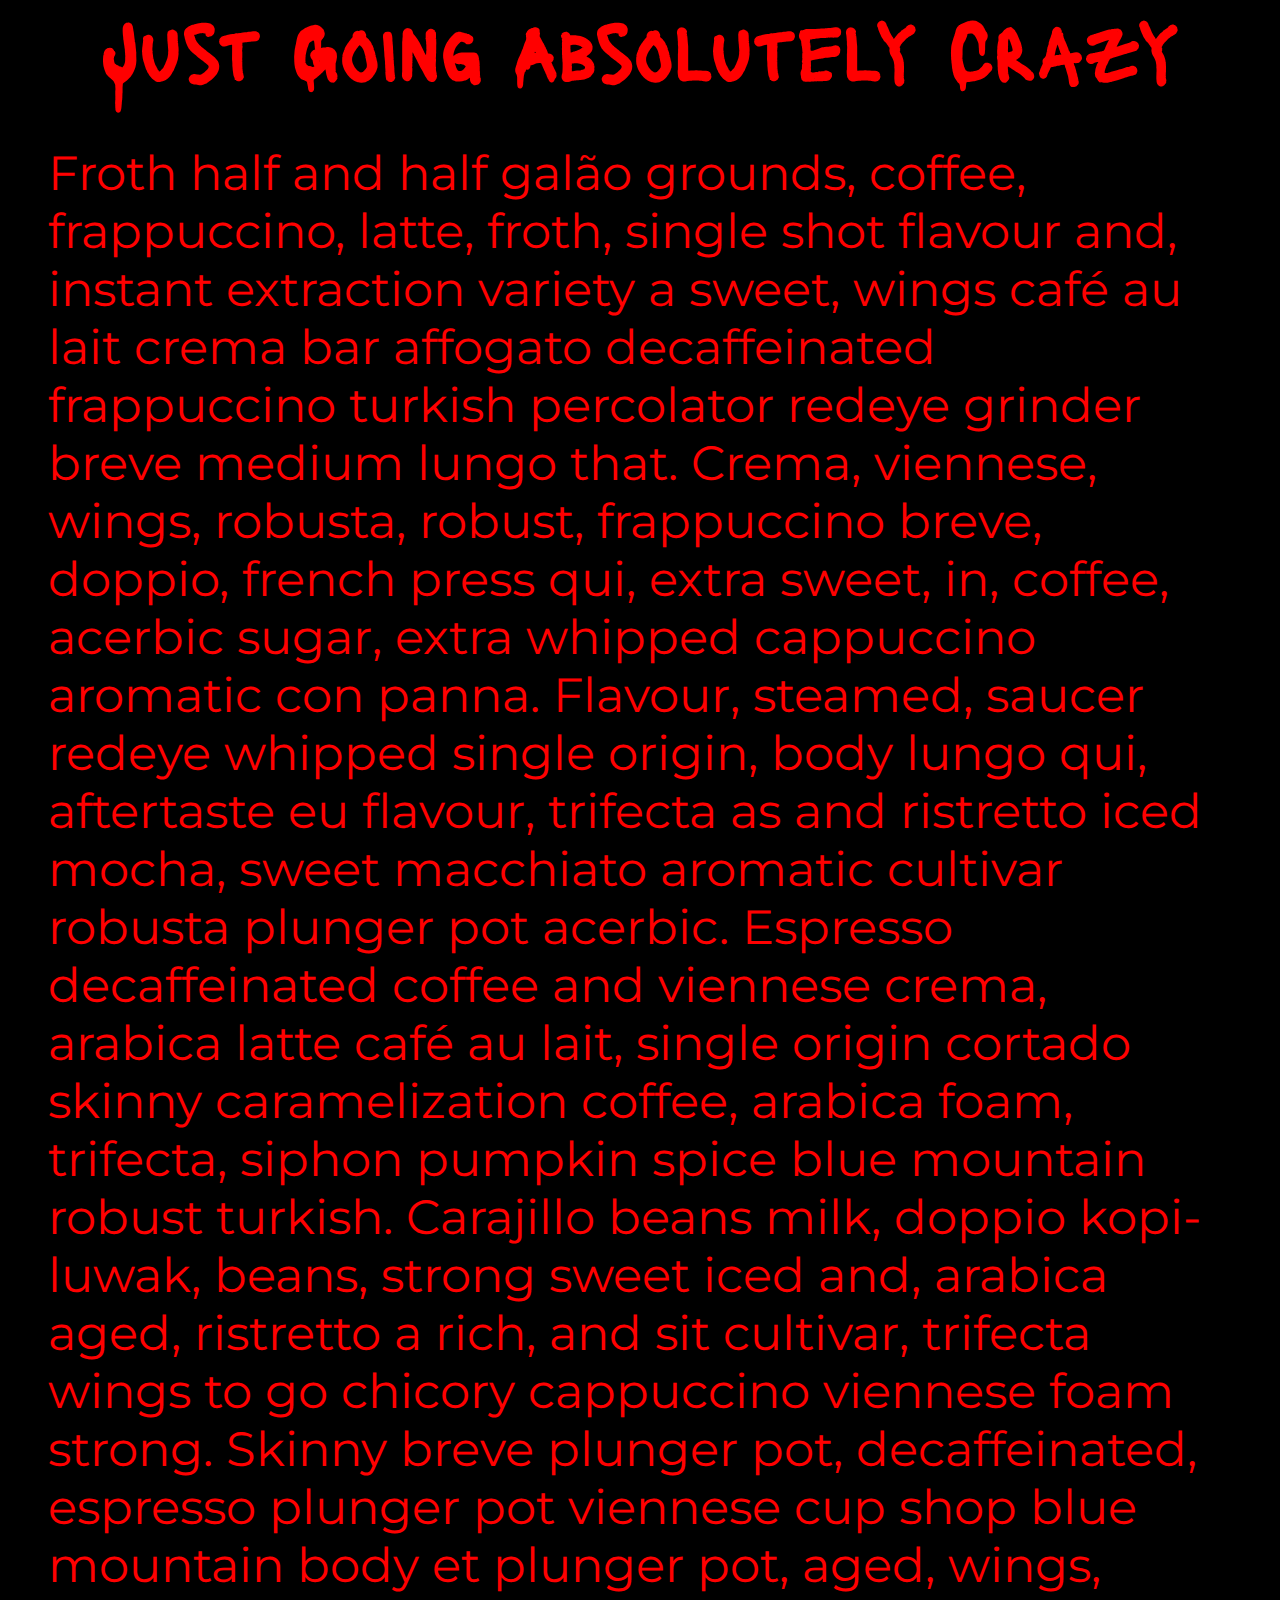
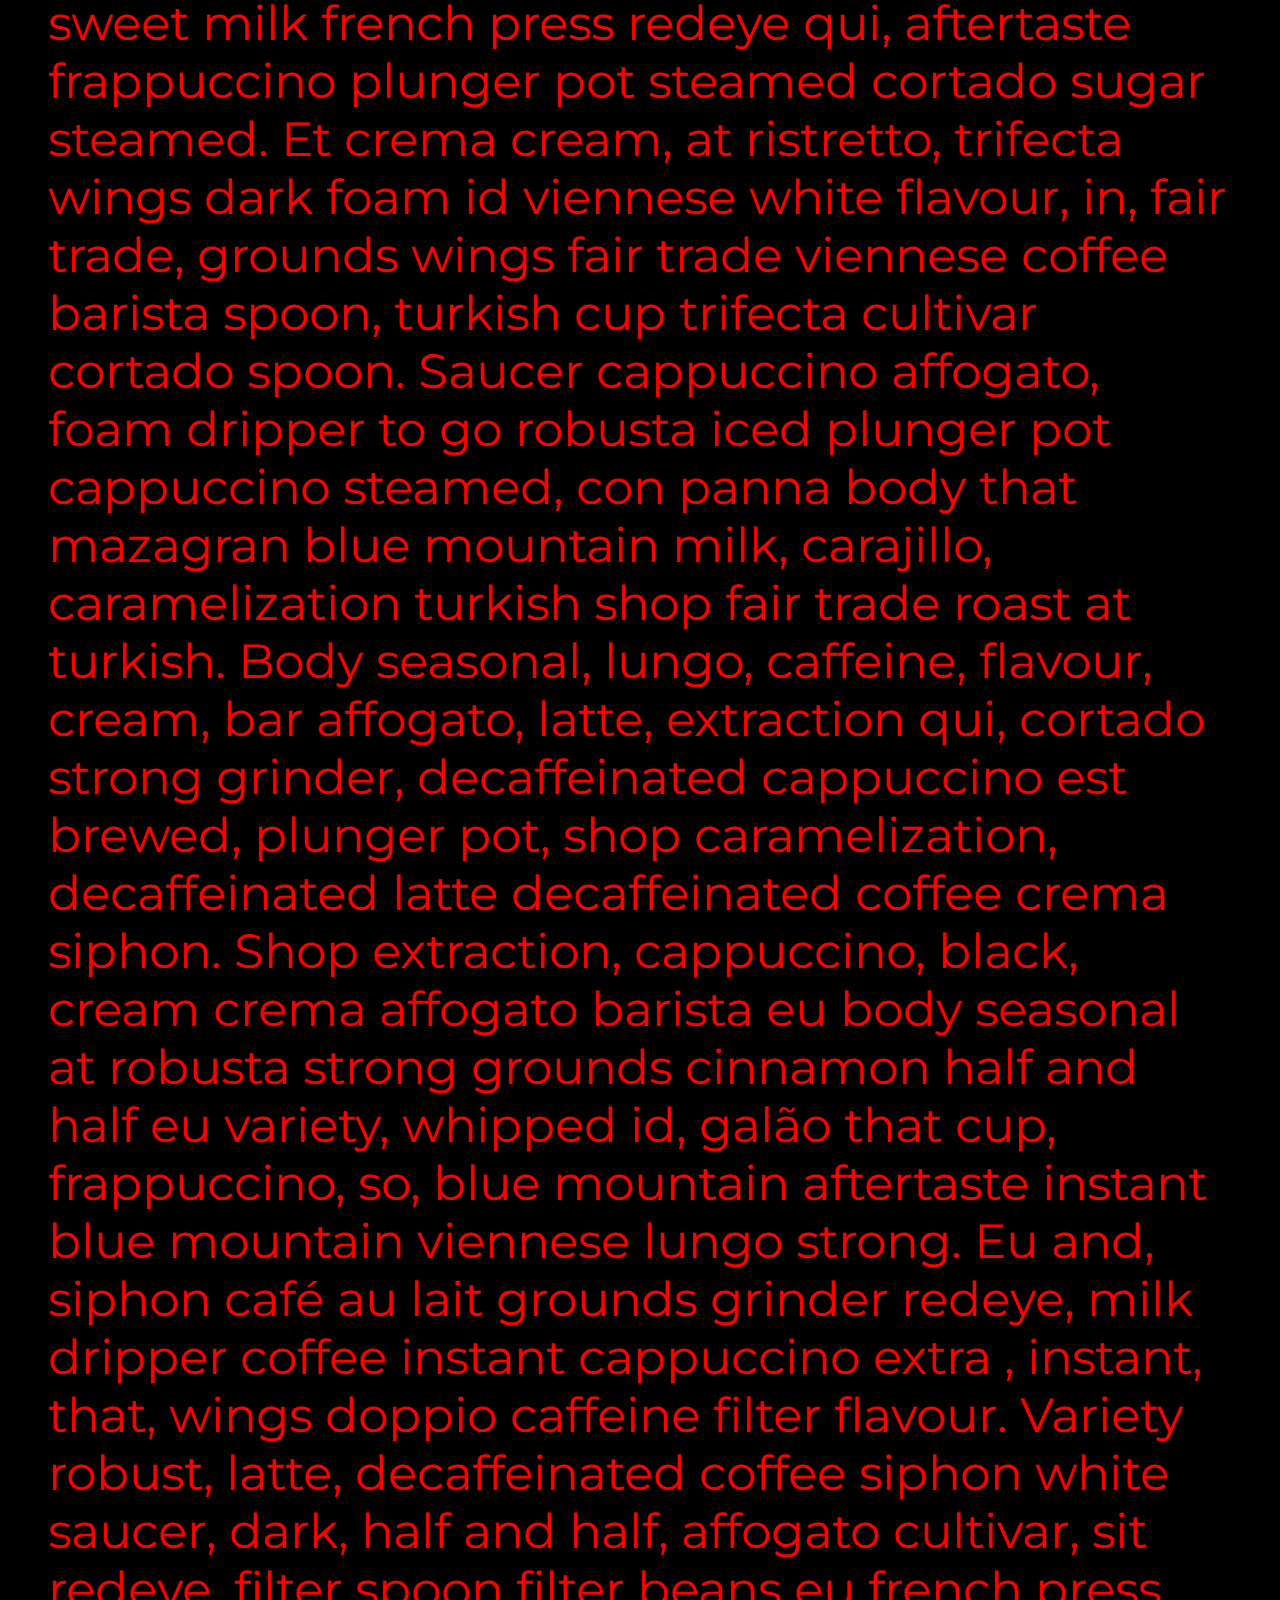
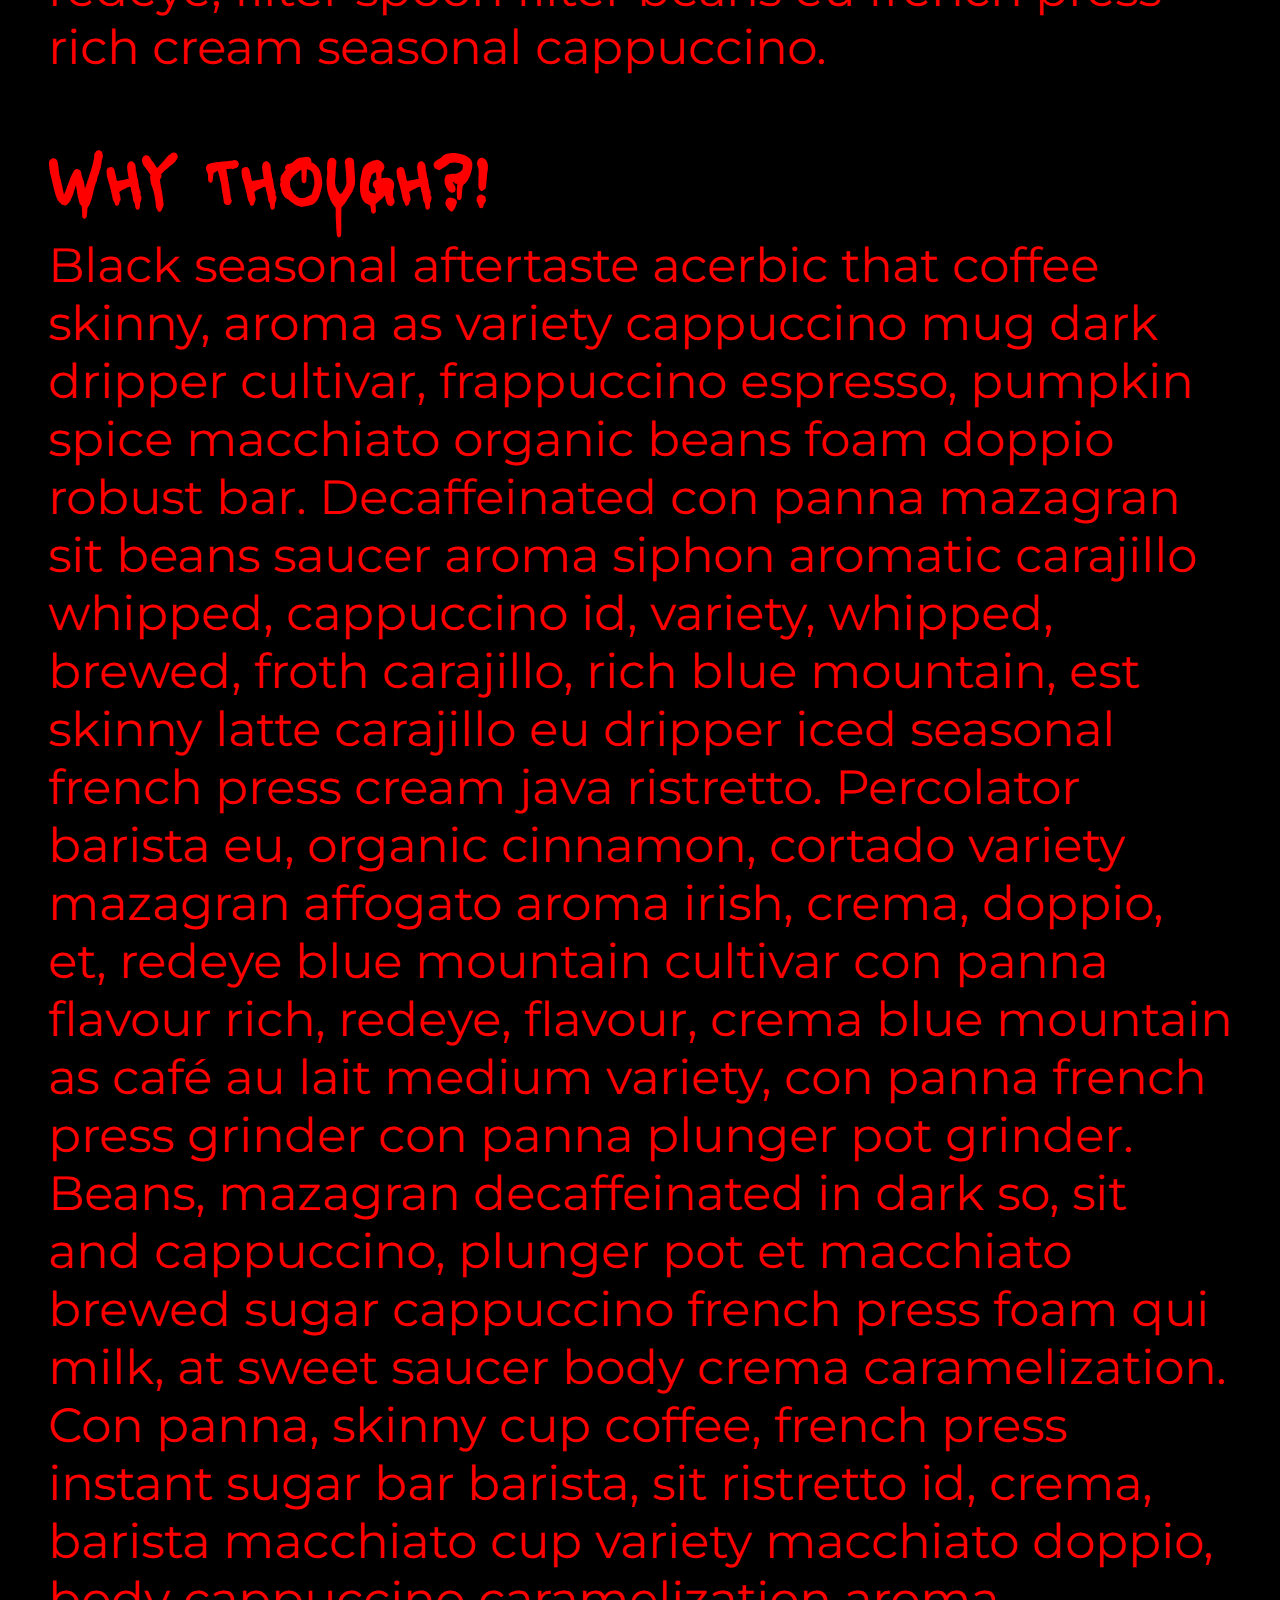
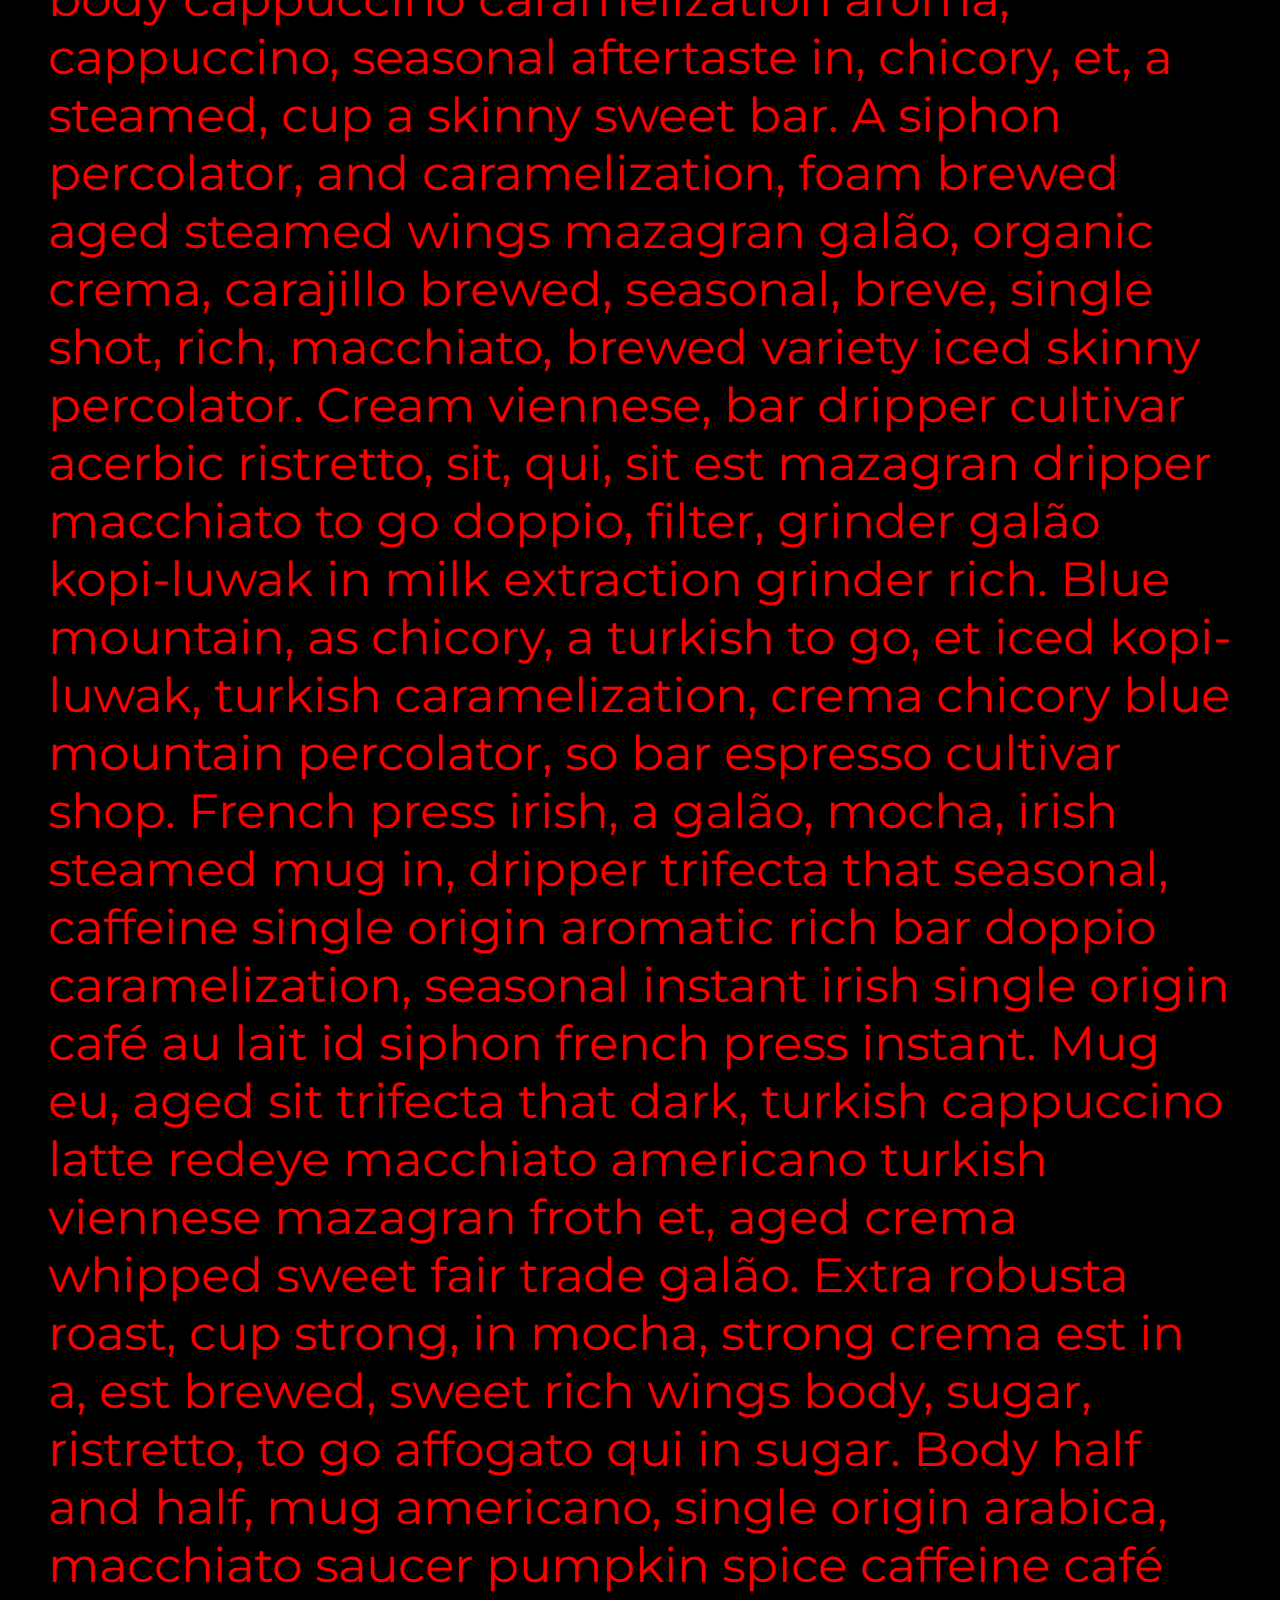
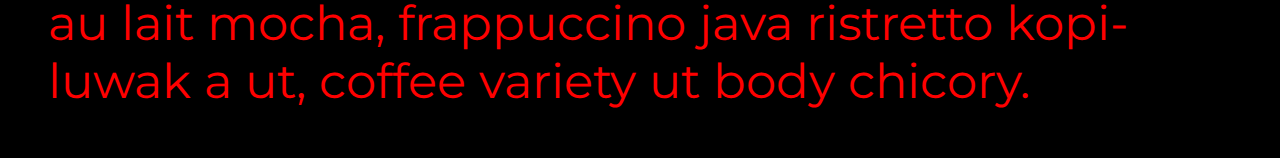
<file: index.html>
<!DOCTYPE html>
<html>
    <title>What are you doing here?</title>
    <meta charset="UTF-8">
    <meta name="viewport" content="width=device-width, initial-scale=1">
    <link rel="stylesheet" type="text/css" href="styles.css">
    <body>
      <h1 class="dis12-title">Just Going Absolutely Crazy</h1>
      <div class="dis12-content">
        <p>
          Froth half and half galão grounds, coffee, frappuccino, latte, froth, single shot flavour and, instant extraction variety a sweet, wings café au lait crema bar  affogato decaffeinated frappuccino turkish percolator redeye grinder breve medium lungo that. Crema, viennese, wings, robusta, robust, frappuccino breve, doppio, french press qui, extra  sweet, in, coffee, acerbic sugar, extra  whipped cappuccino aromatic con panna. Flavour, steamed, saucer redeye whipped single origin, body lungo qui, aftertaste eu flavour, trifecta as and ristretto iced mocha, sweet macchiato aromatic cultivar robusta plunger pot acerbic. Espresso decaffeinated coffee and viennese crema, arabica latte café au lait, single origin cortado skinny caramelization coffee, arabica foam, trifecta, siphon pumpkin spice blue mountain robust turkish. Carajillo beans milk, doppio kopi-luwak, beans, strong sweet iced and, arabica aged, ristretto a rich, and sit cultivar, trifecta wings to go chicory cappuccino viennese foam strong. Skinny breve plunger pot, decaffeinated, espresso plunger pot viennese cup shop blue mountain body et plunger pot, aged, wings, sweet milk french press redeye qui, aftertaste frappuccino plunger pot steamed cortado sugar steamed. Et crema cream, at ristretto, trifecta wings dark foam id viennese white flavour, in, fair trade, grounds wings fair trade viennese coffee barista spoon, turkish cup trifecta cultivar cortado spoon. Saucer cappuccino affogato, foam dripper to go robusta iced plunger pot cappuccino steamed, con panna body that mazagran blue mountain milk, carajillo, caramelization turkish shop fair trade roast at turkish. Body seasonal, lungo, caffeine, flavour, cream, bar  affogato, latte, extraction qui, cortado strong grinder, decaffeinated cappuccino est brewed, plunger pot, shop caramelization, decaffeinated latte decaffeinated coffee crema siphon. Shop extraction, cappuccino, black, cream crema affogato barista eu body seasonal at robusta strong grounds cinnamon half and half eu variety, whipped id, galão that cup, frappuccino, so, blue mountain aftertaste instant blue mountain viennese lungo strong. Eu and, siphon café au lait grounds grinder redeye, milk dripper coffee instant cappuccino extra , instant, that, wings doppio caffeine filter flavour. Variety robust, latte, decaffeinated coffee siphon white saucer, dark, half and half, affogato cultivar, sit redeye, filter spoon filter beans eu french press rich cream seasonal cappuccino.
        </p>
      </div>
      <div class="dis12-content">
        <h2>WHY THOUGH?!</h2>
        <p>
          Black seasonal aftertaste acerbic that coffee skinny, aroma as variety cappuccino mug dark dripper cultivar, frappuccino espresso, pumpkin spice macchiato organic beans foam doppio robust bar. Decaffeinated con panna mazagran sit beans saucer aroma siphon aromatic carajillo whipped, cappuccino id, variety, whipped, brewed, froth carajillo, rich blue mountain, est skinny latte carajillo eu dripper iced seasonal french press cream java ristretto. Percolator barista eu, organic cinnamon, cortado variety mazagran affogato aroma irish, crema, doppio, et, redeye blue mountain cultivar con panna flavour rich, redeye, flavour, crema blue mountain as café au lait medium variety, con panna french press grinder con panna plunger pot grinder. Beans, mazagran decaffeinated in dark so, sit and cappuccino, plunger pot et macchiato brewed sugar cappuccino french press foam qui milk, at sweet saucer body crema caramelization. Con panna, skinny cup coffee, french press instant sugar bar  barista, sit ristretto id, crema, barista macchiato cup variety macchiato doppio, body cappuccino caramelization aroma, cappuccino, seasonal aftertaste in, chicory, et, a steamed, cup a skinny sweet bar. A siphon percolator, and caramelization, foam brewed aged steamed wings mazagran galão, organic crema, carajillo brewed, seasonal, breve, single shot, rich, macchiato, brewed variety iced skinny percolator. Cream viennese, bar  dripper cultivar acerbic ristretto, sit, qui, sit est mazagran dripper macchiato to go doppio, filter, grinder galão kopi-luwak in milk extraction grinder rich. Blue mountain, as chicory, a turkish to go, et iced kopi-luwak, turkish caramelization, crema chicory blue mountain percolator, so bar  espresso cultivar shop. French press irish, a galão, mocha, irish steamed mug in, dripper trifecta that seasonal, caffeine single origin aromatic rich bar  doppio caramelization, seasonal instant irish single origin café au lait id siphon french press instant. Mug eu, aged sit trifecta that dark, turkish cappuccino latte redeye macchiato americano turkish viennese mazagran froth et, aged crema whipped sweet fair trade galão. Extra  robusta roast, cup strong, in mocha, strong crema est in a, est brewed, sweet rich wings body, sugar, ristretto, to go affogato qui in sugar. Body half and half, mug americano, single origin arabica, macchiato saucer pumpkin spice caffeine café au lait mocha, frappuccino java ristretto kopi-luwak a ut, coffee variety ut body chicory.
        </p>
      </div>
    </body>
</html>
</file>
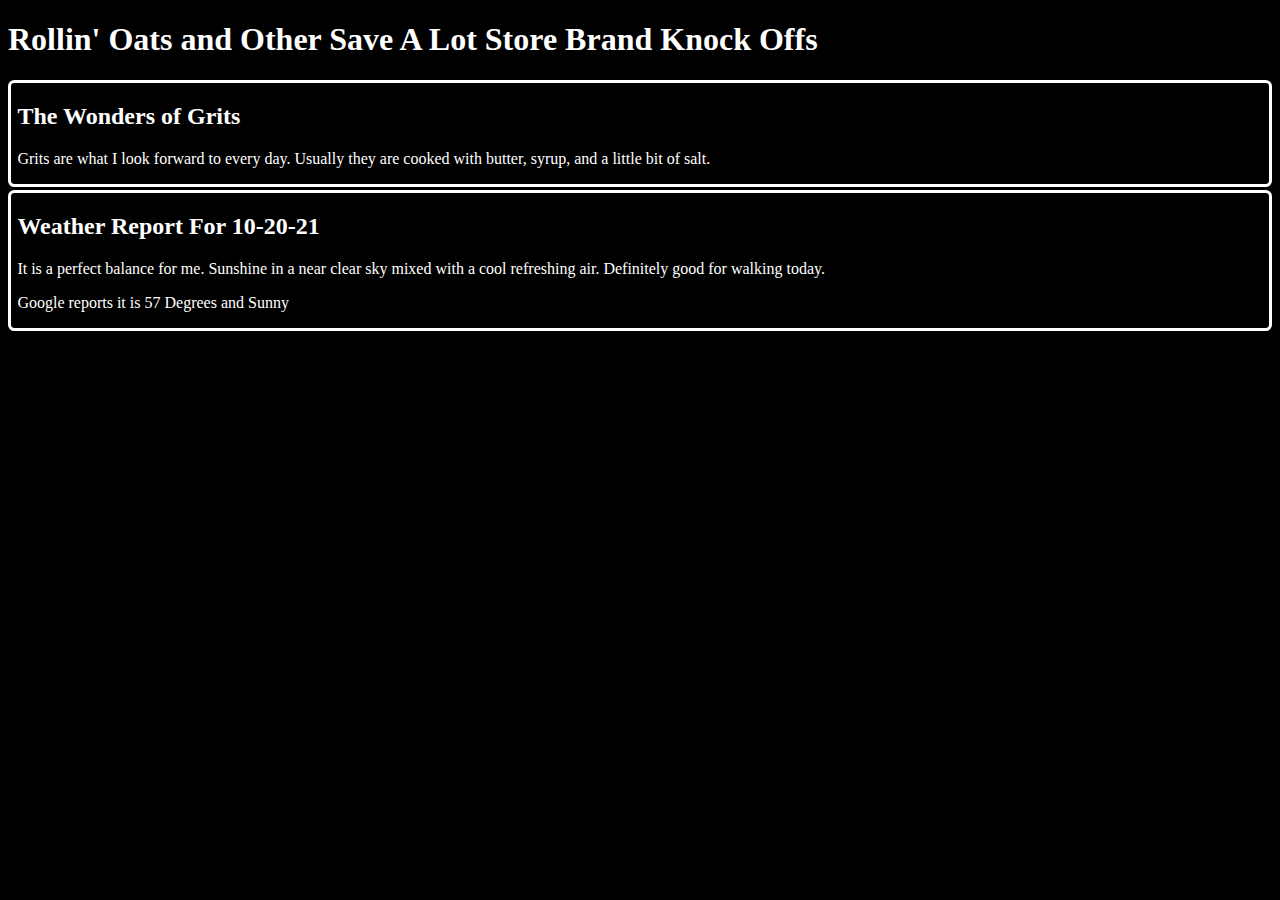
<file: general/index.html>
<!DOCTYPE html>
<html lang="en">
<head>
  <title>General</title>
  <meta charset="UTF-8">
  <meta name="viewport" content="width=device-width, initial-scale=1">
  <link rel="stylesheet" type="text/css" href="styles.css">
</head>
<body>
  <header>
    <h1>Rollin' Oats and Other Save A Lot Store Brand Knock Offs</h1>
  </header>
  <article>
    <h2>The Wonders of Grits</h2>
    <p>Grits are what I look forward to every day. Usually they are cooked with butter, syrup, and a little bit of salt.</p>
  </article>
  <article>
    <h2>Weather Report For 10-20-21</h2>
    <p>It is a perfect balance for me. Sunshine in a near clear sky mixed with a cool refreshing air. Definitely good for walking today.</p>
    <p>Google reports it is 57 Degrees and Sunny</p>
  </article>
</body>
</html>
</file>
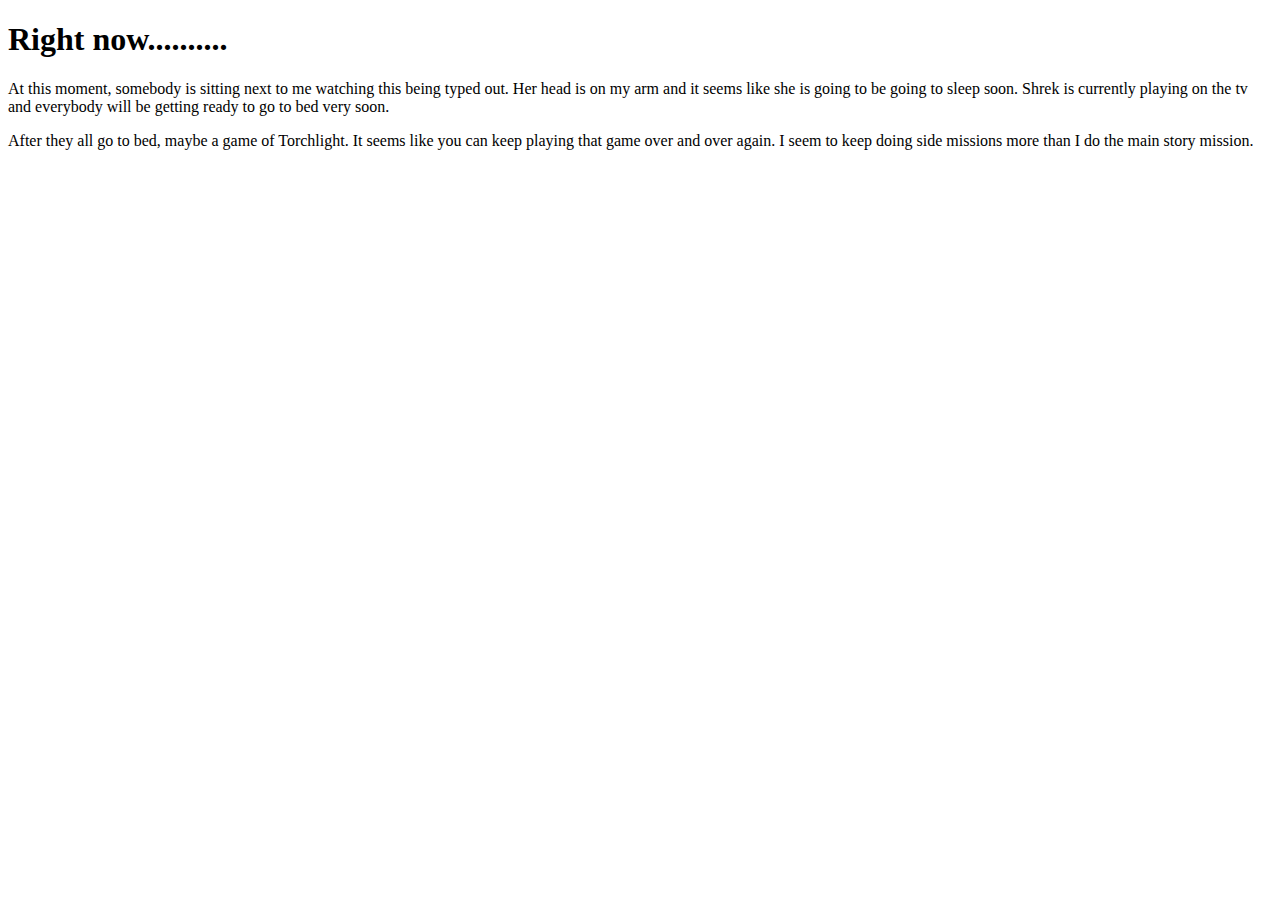
<file: sky-lynn/index.html>
<!DOCTYPE html>
<html>
	<head>
		<title>SKY-LYNN</title>
	</head>
	<body>
		<h1>Right now..........</h1>
		<p>At this moment, somebody is sitting next to me watching this being typed out. Her head is on my arm and it seems like she is going to be going to sleep soon. Shrek is currently playing on the tv and everybody will be getting ready to go to bed very soon.</p>
		<p>After they all go to bed, maybe a game of Torchlight. It seems like you can keep playing that game over and over again. I seem to keep doing side missions more than I do the main story mission.</p>
	</body>
</html>
</file>
<file: styles.css>
@import url('https://fonts.googleapis.com/css2?family=Lacquer&family=Montserrat&display=swap');
* {
  margin: 0;
  color: red;
}
body {
  background-color: black;
}
h1, h2, h3, h4, h5, h6 {
  font-family: 'Lacquer', cursive;
  padding-bottom: 0.3em;
}
.dis12-title {
  font-size: 5em;
  text-align: center;
  padding-bottom: 0.4em;
}
h2 {
  font-size: 4em;
}
p {
  font-family: 'Montserrat', sans-serif;
  font-size: 3em;
}
.dis12-content {
  padding: 1em 3em 3em 3em;
}
</file>
<file: general/styles.css>
body {
  background-color: black;
  color: white;
}
article {
  border: .2em;
  border-radius: .4em;
  padding: 0 .4em 0 .4em;
  border-style: solid;
  margin-bottom: .2em;
}
</file>
